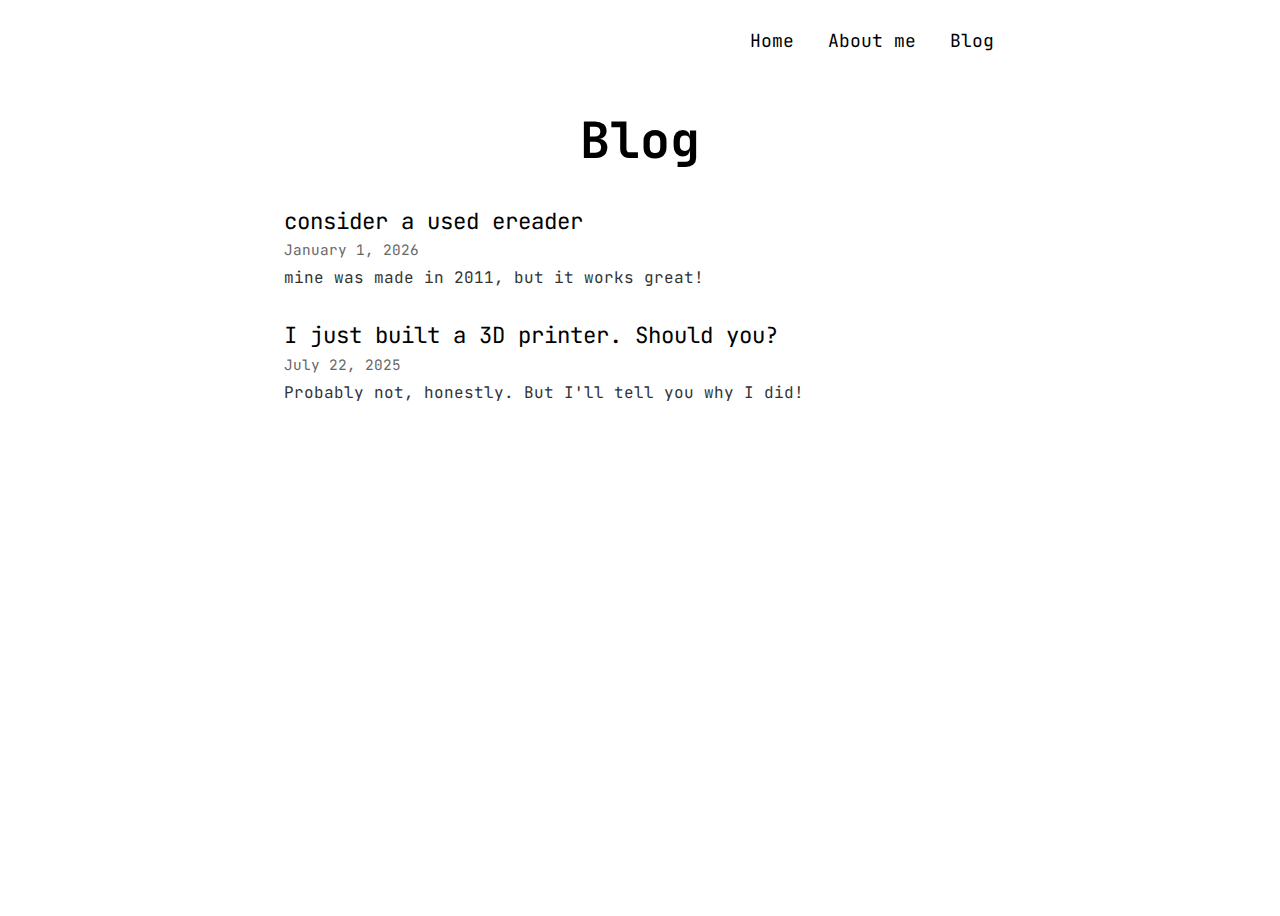
<file: blog/index.html>
<!DOCTYPE html>
<html lang="en">
  <head>
    <meta charset="UTF-8">
    <meta name="viewport" content="width=device-width, initial-scale=1.0">
    <meta http-equiv="X-UA-Compatible" content="ie=edge">
    <title>Blog</title>
    <link rel="stylesheet" href="../css/blogpost.css">
    <script defer src="../js/blog.js"></script>
  </head>
  <body>

    <div class="header">
      <div class = "header-right">
        <a href="../index.html">Home</a>
        <a href="../about.html">About me</a>
        <a href="index.html">Blog</a>
      </div>
    </div>

    <h1>Blog</h1>

    <div id="posts-container"></div>

  </body>
</html>
</file>
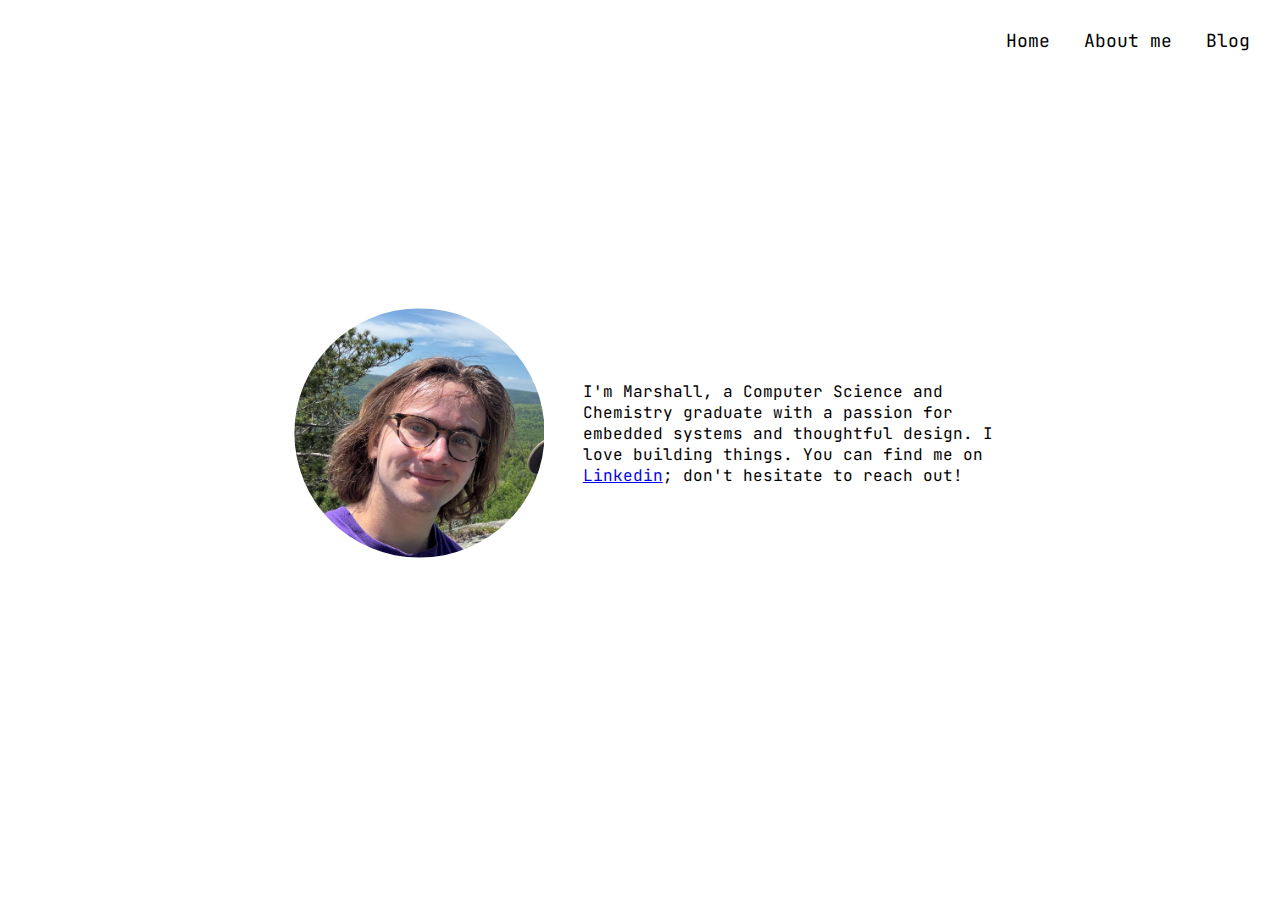
<file: about.html>
<!DOCTYPE html>
<html lang="en">
  <head>
    <meta charset="UTF-8">
    <meta name="viewport" content="width=device-width, initial-scale=1.0">
    <meta http-equiv="X-UA-Compatible" content="ie=edge">
    <title>HTML page</title>
    <link rel="stylesheet" href="css/about.css">
    

  </head>
  <body>

    <div class="header">
      <div class = "header-right">
        <a href="index.html">Home</a>
        <a href="#about">About me</a>
        <a href="blog/index.html">Blog</a>
      </div>
    </div>

   <div class="biz-card">
    <img class="biz-image" width = "270vw" src="img/me.png">
    <p class = "responsive-text">
        I'm Marshall, a Computer Science and Chemistry graduate with a passion for embedded systems and thoughtful design. I love building things. You can find me on <a href="https://www.linkedin.com/in/marshall-johnson2698/">Linkedin</a>; don't hesitate to reach out!
    </p>
   </div>

  </body>
</html>
</file>
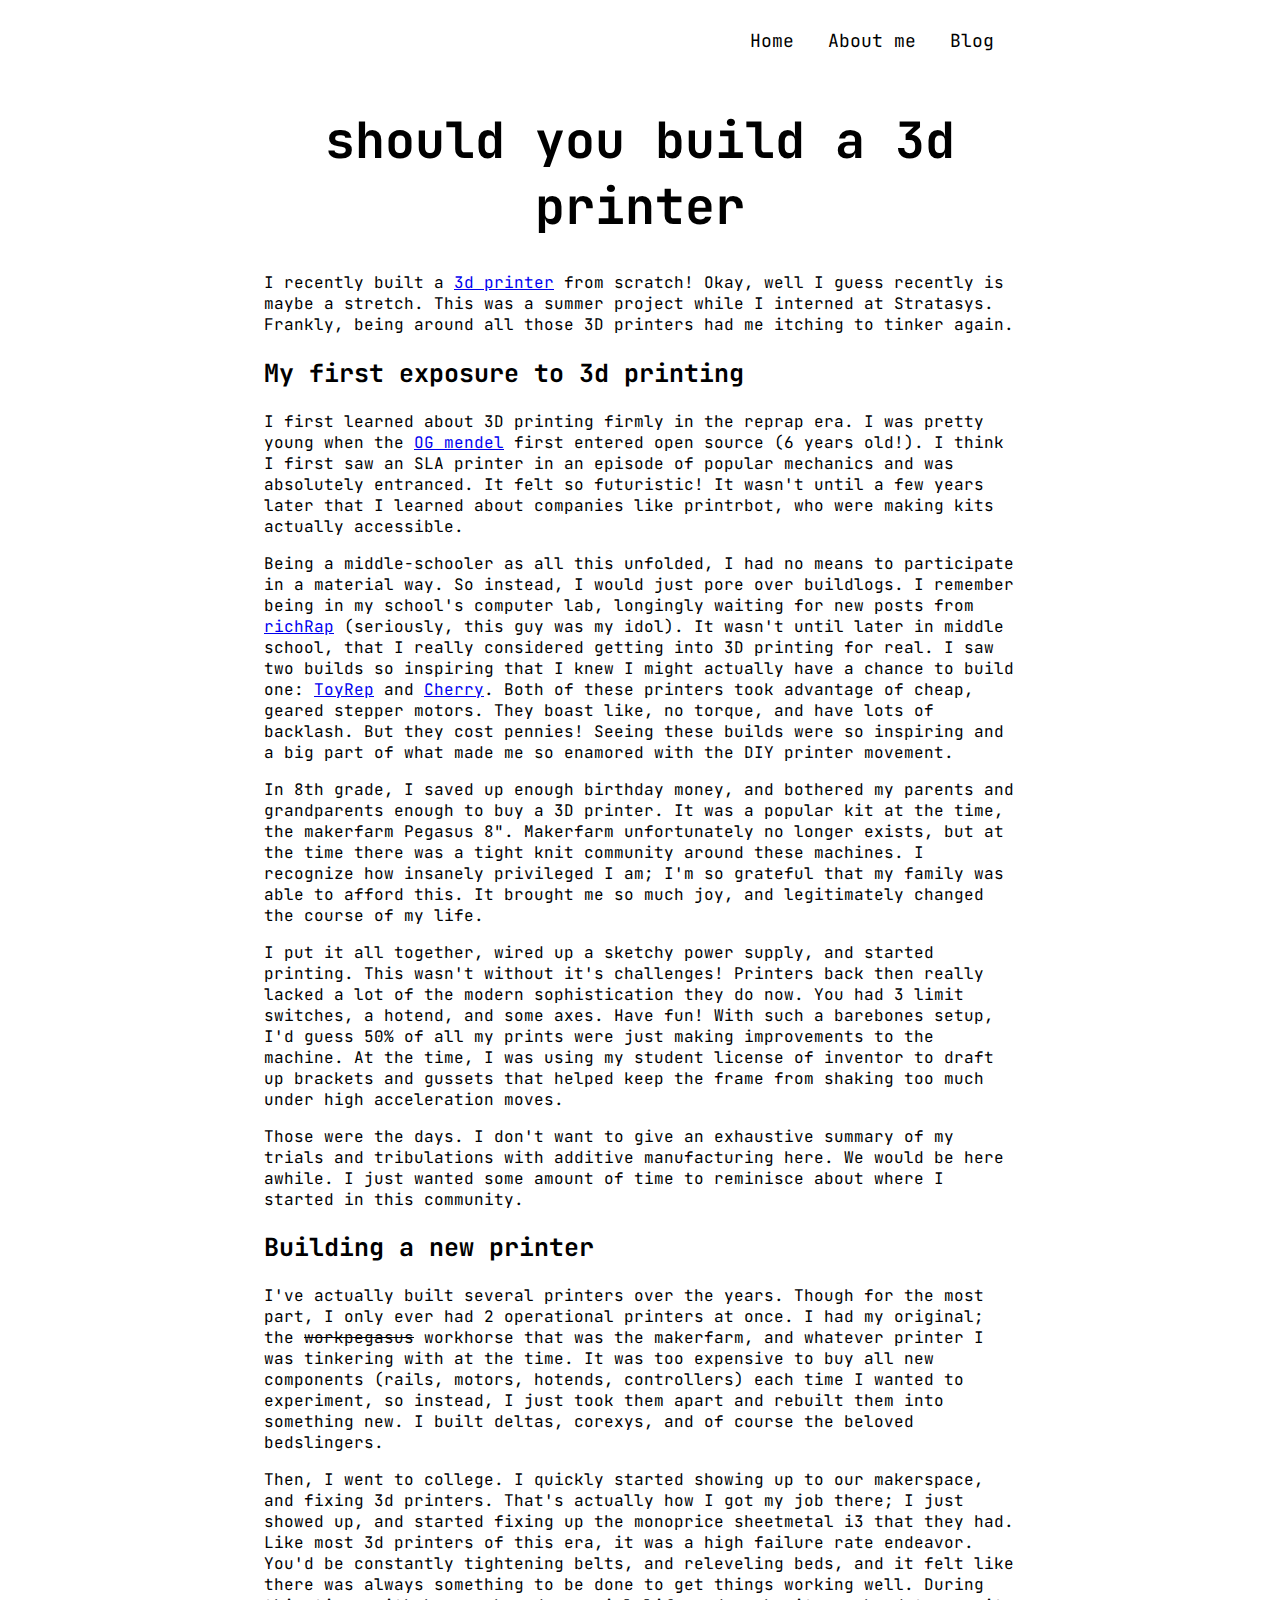
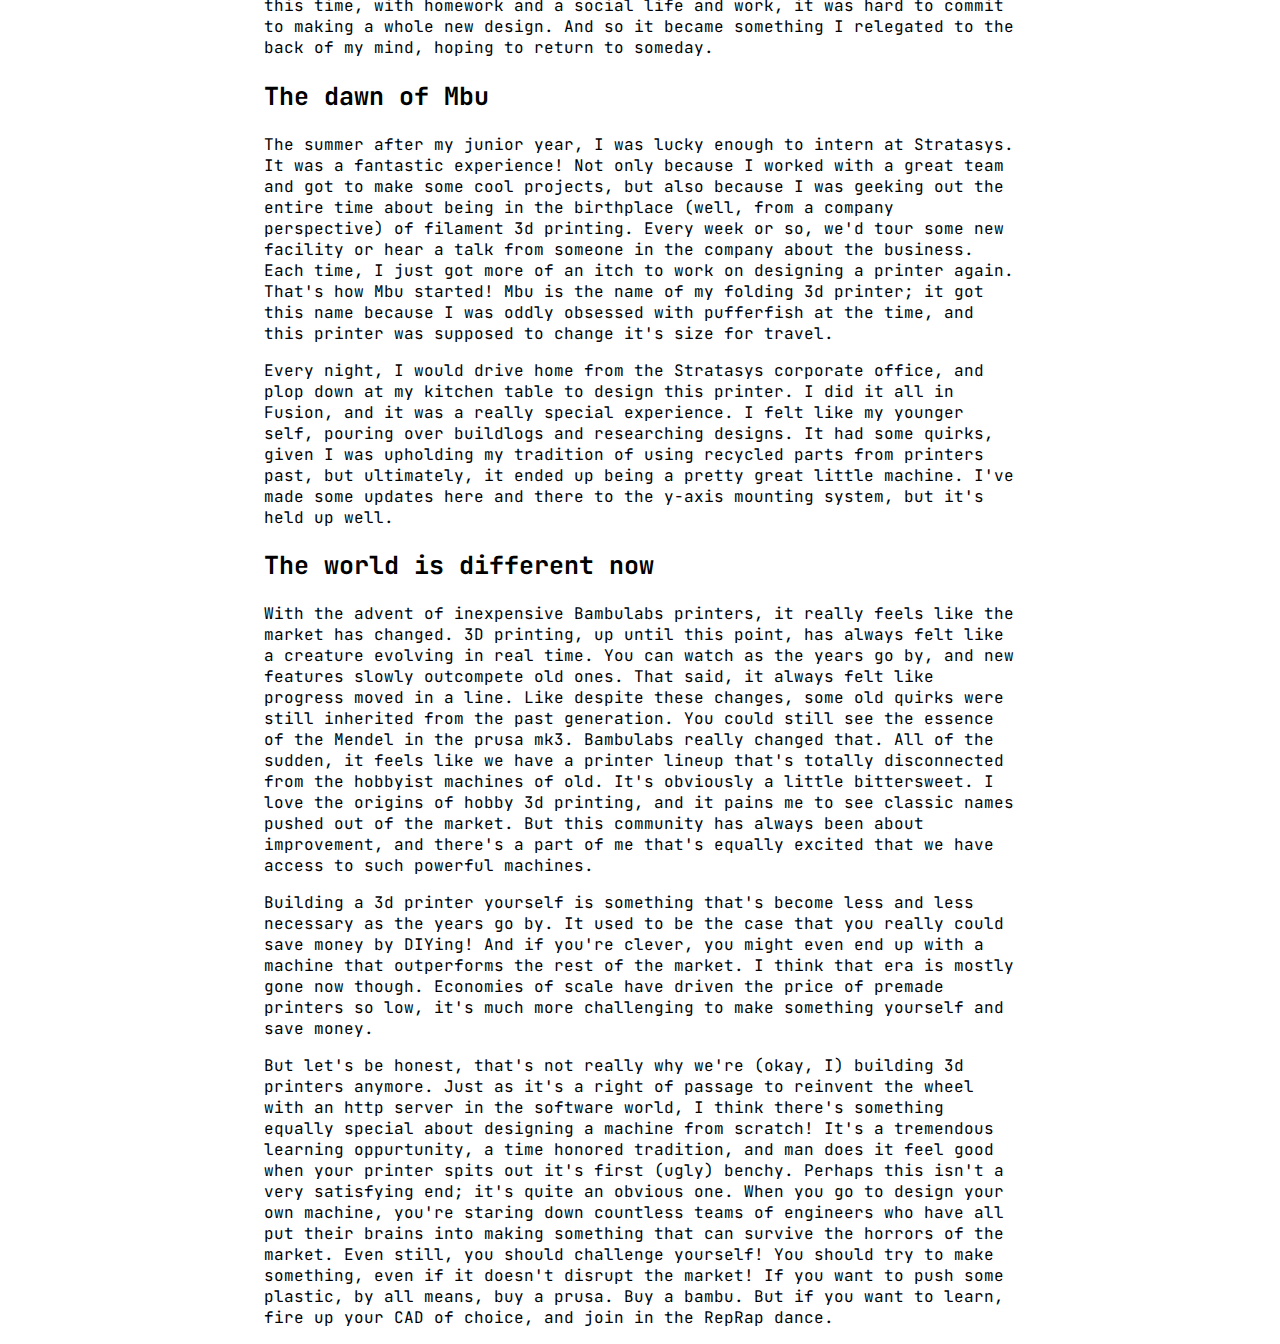
<file: blog/2025-07-22-mbu.html>
<!DOCTYPE html>
<html lang="en">
  <head>
    <meta charset="UTF-8">
    <meta name="viewport" content="width=device-width, initial-scale=1.0">
    <meta http-equiv="X-UA-Compatible" content="ie=edge">
    <title>HTML page</title>
    <link rel="stylesheet" href="../css/blogpost.css">

  </head>
  <body>

    <div class="header">
      <div class = "header-right">
        <a href="../index.html">Home</a>
        <a href="../about.html">About me</a>
        <a href="index.html">Blog</a>
      </div>
    </div>

      <h1 id="should-you-build-a-3d-printer">should you build a 3d printer</h1>
<p>I recently built a <a href="https://github.com/Marshall-J2698/Mbu">3d printer</a> from scratch! Okay, well I guess recently is maybe a stretch. This was a summer project while I interned at Stratasys. Frankly, being around all those 3D printers had me itching to tinker again.</p>
<h2 id="my-first-exposure-to-3d-printing">My first exposure to 3d printing</h2>
<p>I first learned about 3D printing firmly in the reprap era. I was pretty young when the <a href="https://reprap.org/wiki/Mendel">OG mendel</a> first entered open source (6 years old!). I think I first saw an SLA printer in an episode of popular mechanics and was absolutely entranced. It felt so futuristic! It wasn&#39;t until a few years later that I learned about companies like printrbot, who were making kits actually accessible. </p>
<p>Being a middle-schooler as all this unfolded, I had no means to participate in a material way. So instead, I would just pore over buildlogs. I remember being in my school&#39;s computer lab, longingly waiting for new posts from <a href="https://richrap.blogspot.com/">richRap</a> (seriously, this guy was my idol). It wasn&#39;t until later in middle school, that I really considered getting into 3D printing for real. I saw two builds so inspiring that I knew I might actually have a chance to build one: <a href="https://reprap.org/wiki/ToyREP">ToyRep</a> and <a href="https://www.instructables.com/Cherry-60-3D-Printer/">Cherry</a>. Both of these printers took advantage of cheap, geared stepper motors. They boast like, no torque, and have lots of backlash. But they cost pennies! Seeing these builds were so inspiring and a big part of what made me so enamored with the DIY printer movement.</p>
<p>In 8th grade, I saved up enough birthday money, and bothered my parents and grandparents enough to buy a 3D printer. It was a popular kit at the time, the makerfarm Pegasus 8&quot;. Makerfarm unfortunately no longer exists, but at the time there was a tight knit community around these machines. I recognize how insanely privileged I am; I&#39;m so grateful that my family was able to afford this. It brought me so much joy, and legitimately changed the course of my life.</p>
<p>I put it all together, wired up a sketchy power supply, and started printing. This wasn&#39;t without it&#39;s challenges! Printers back then really lacked a lot of the modern sophistication they do now. You had 3 limit switches, a hotend, and some axes. Have fun! With such a barebones setup, I&#39;d guess 50% of all my prints were just making improvements to the machine. At the time, I was using my student license of inventor to draft up brackets and gussets that helped keep the frame from shaking too much under high acceleration moves.</p>
<p>Those were the days. I don&#39;t want to give an exhaustive summary of my trials and tribulations with additive manufacturing here. We would be here awhile. I just wanted some amount of time to reminisce about where I started in this community. </p>
<h2 id="building-a-new-printer">Building a new printer</h2>
<p>I&#39;ve actually built several printers over the years. Though for the most part, I only ever had 2 operational printers at once. I had my original; the <del>workpegasus</del> workhorse that was the makerfarm, and whatever printer I was tinkering with at the time. It was too expensive to buy all new components (rails, motors, hotends, controllers) each time I wanted to experiment, so instead, I just took them apart and rebuilt them into something new. I built deltas, corexys, and of course the beloved bedslingers. </p>
<p>Then, I went to college. I quickly started showing up to our makerspace, and fixing 3d printers. That&#39;s actually how I got my job there; I just showed up, and started fixing up the monoprice sheetmetal i3 that they had. Like most 3d printers of this era, it was a high failure rate endeavor. You&#39;d be constantly tightening belts, and releveling beds, and it felt like there was always something to be done to get things working well. During this time, with homework and a social life and work, it was hard to commit to making a whole new design. And so it became something I relegated to the back of my mind, hoping to return to someday.</p>
<h2 id="the-dawn-of-mbu">The dawn of Mbu</h2>
<p>The summer after my junior year, I was lucky enough to intern at Stratasys. It was a fantastic experience! Not only because I worked with a great team and got to make some cool projects, but also because I was geeking out the entire time about being in the birthplace (well, from a company perspective) of filament 3d printing. Every week or so, we&#39;d tour some new facility or hear a talk from someone in the company about the business. Each time, I just got more of an itch to work on designing a printer again. That&#39;s how Mbu started! Mbu is the name of my folding 3d printer; it got this name because I was oddly obsessed with pufferfish at the time, and this printer was supposed to change it&#39;s size for travel.</p>
<p>Every night, I would drive home from the Stratasys corporate office, and plop down at my kitchen table to design this printer. I did it all in Fusion, and it was a really special experience. I felt like my younger self, pouring over buildlogs and researching designs. It had some quirks, given I was upholding my tradition of using recycled parts from printers past, but ultimately, it ended up being a pretty great little machine. I&#39;ve made some updates here and there to the y-axis mounting system, but it&#39;s held up well.</p>
<h2 id="the-world-is-different-now">The world is different now</h2>
<p>With the advent of inexpensive Bambulabs printers, it really feels like the market has changed. 3D printing, up until this point, has always felt like a creature evolving in real time. You can watch as the years go by, and new features slowly outcompete old ones. That said, it always felt like progress moved in a line. Like despite these changes, some old quirks were still inherited from the past generation. You could still see the essence of the Mendel in the prusa mk3. Bambulabs really changed that. All of the sudden, it feels like we have a printer lineup that&#39;s totally disconnected from the hobbyist machines of old. It&#39;s obviously a little bittersweet. I love the origins of hobby 3d printing, and it pains me to see classic names pushed out of the market. But this community has always been about improvement, and there&#39;s a part of me that&#39;s equally excited that we have access to such powerful machines. </p>
<p>Building a 3d printer yourself is something that&#39;s become less and less necessary as the years go by. It used to be the case that you really could save money by DIYing! And if you&#39;re clever, you might even end up with a machine that outperforms the rest of the market. I think that era is mostly gone now though. Economies of scale have driven the price of premade printers so low, it&#39;s much more challenging to make something yourself and save money. </p>
<p>But let&#39;s be honest, that&#39;s not really why we&#39;re (okay, I) building 3d printers anymore. Just as it&#39;s a right of passage to reinvent the wheel with an http server in the software world, I think there&#39;s something equally special about designing a machine from scratch! It&#39;s a tremendous learning oppurtunity, a time honored tradition, and man does it feel good when your printer spits out it&#39;s first (ugly) benchy. Perhaps this isn&#39;t a very satisfying end; it&#39;s quite an obvious one. When you go to design your own machine, you&#39;re staring down countless teams of engineers who have all put their brains into making something that can survive the horrors of the market. Even still, you should challenge yourself! You should try to make something, even if it doesn&#39;t disrupt the market! If you want to push some plastic, by all means, buy a prusa. Buy a bambu. But if you want to learn, fire up your CAD of choice, and join in the RepRap dance.</p>


    

  </body>
</html>
</file>
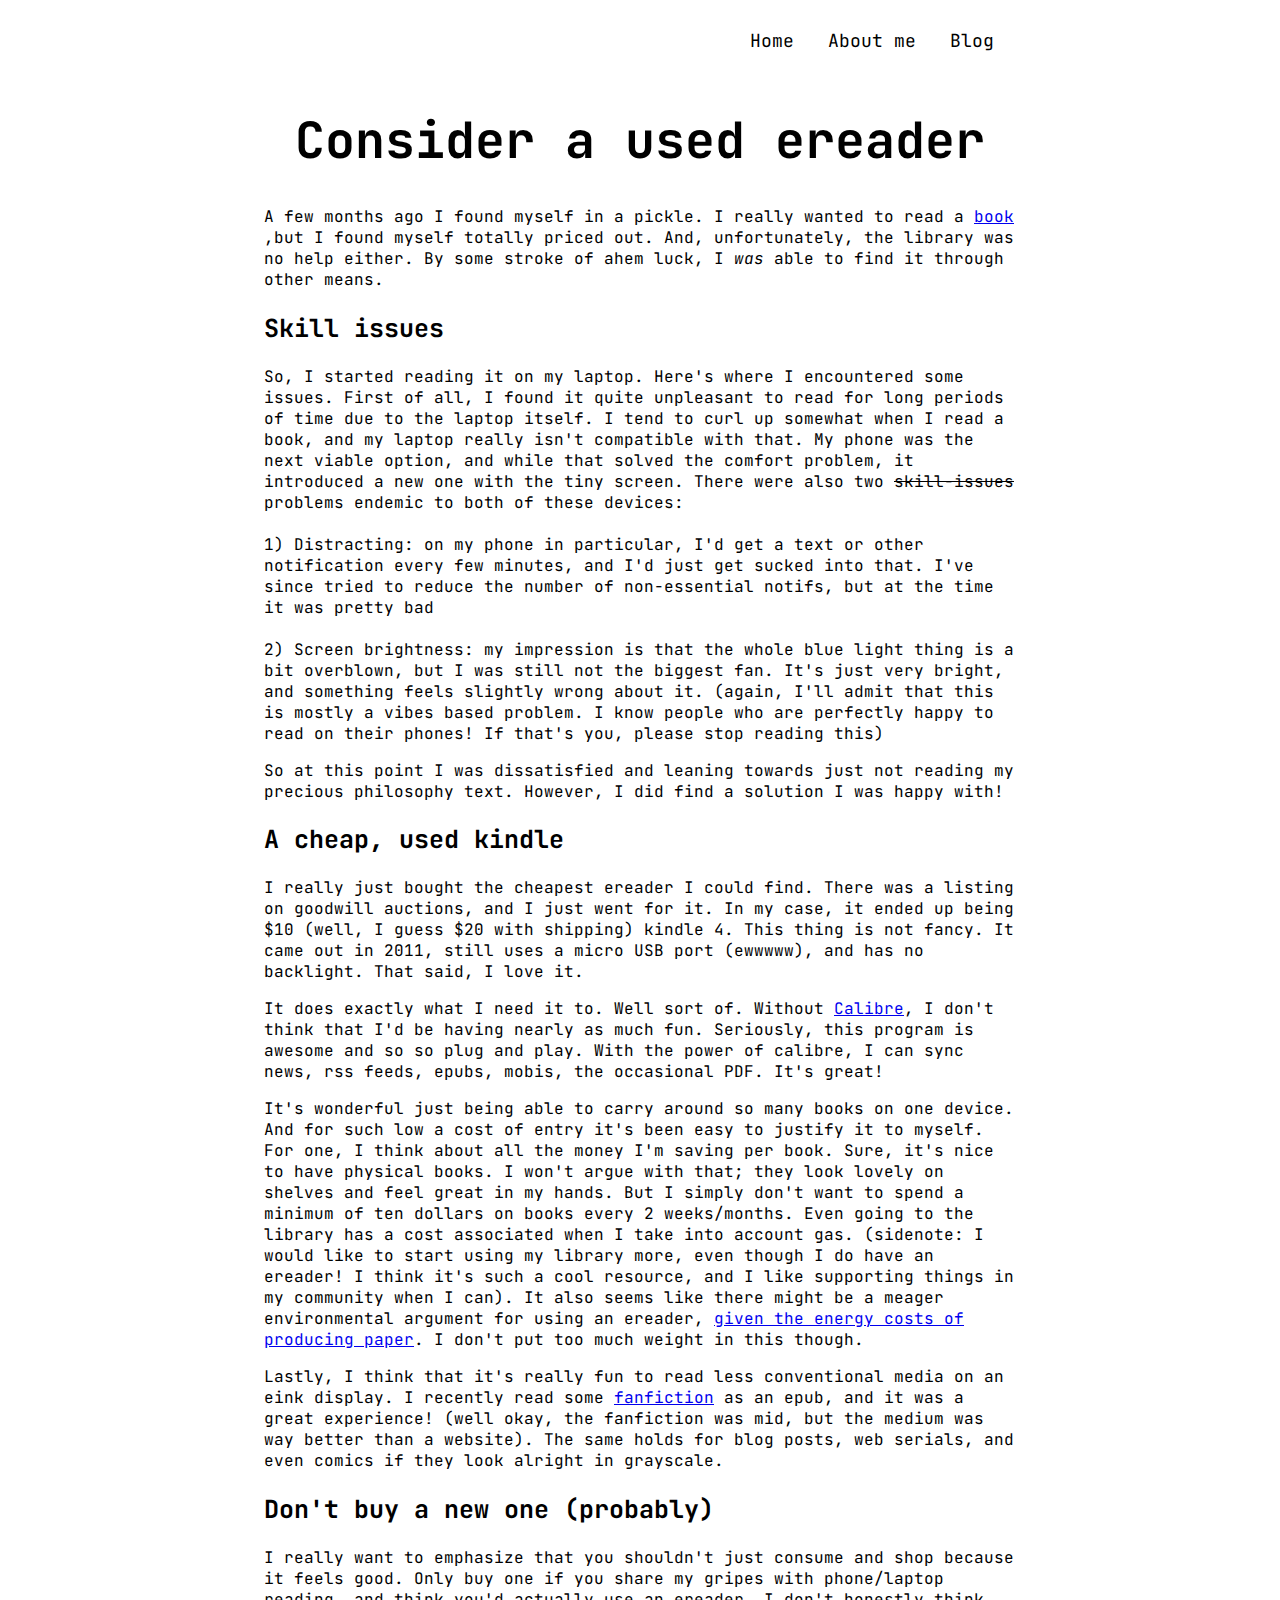
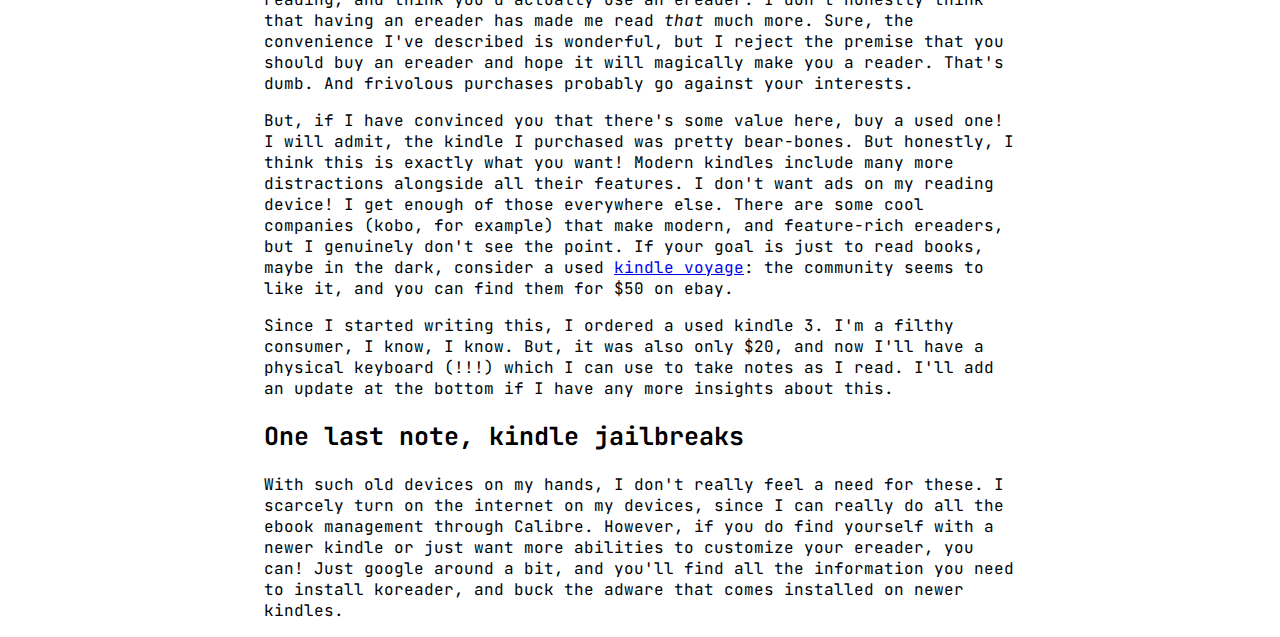
<file: blog/2026-01-01-usedereader.html>
<!DOCTYPE html>
<html lang="en">

<head>
  <meta charset="UTF-8">
  <meta name="viewport" content="width=device-width, initial-scale=1.0">
  <meta http-equiv="X-UA-Compatible" content="ie=edge">
  <title>HTML page</title>
  <link rel="stylesheet" href="../css/blogpost.css">

</head>

<body>

  <div class="header">
    <div class="header-right">
      <a href="../index.html">Home</a>
      <a href="../about.html">About me</a>
      <a href="index.html">Blog</a>
    </div>
  </div>

  <h1 id="consider-a-used-ereader">Consider a used ereader</h1>
  <p>A few months ago I found myself in a pickle. I really wanted to read a <a
      href="https://www.routledge.com/The-Ethics-of-Eating-Animals-Usually-Bad-Sometimes-Wrong-Often-Permissible/Fischer/p/book/9781032089744">book</a>
    ,but I found myself totally priced out. And, unfortunately, the library was no help either. By some stroke of ahem
    luck, I <em>was</em> able to find it through other means. </p>
  <h2 id="skill-issues">Skill issues</h2>
  <p>So, I started reading it on my laptop. Here&#39;s where I encountered some issues. First of all, I found it quite
    unpleasant to read for long periods of time due to the laptop itself. I tend to curl up somewhat when I read a book,
    and my laptop really isn&#39;t compatible with that. My phone was the next viable option, and while that solved the
    comfort problem, it introduced a new one with the tiny screen. There were also two <del>skill-issues</del> problems
    endemic to both of these devices:<br></br>
    1) Distracting: on my phone in particular, I&#39;d get a text or other notification every few minutes, and I&#39;d
    just get sucked into that. I&#39;ve since tried to reduce the number of non-essential notifs, but at the time it was
    pretty bad<br></br>
    2) Screen brightness: my impression is that the whole blue light thing is a bit overblown, but I was still not the
    biggest fan. It&#39;s just very bright, and something feels slightly wrong about it. (again, I&#39;ll admit that
    this is mostly a vibes based problem. I know people who are perfectly happy to read on their phones! If that&#39;s
    you, please stop reading this)</p>
  <p>So at this point I was dissatisfied and leaning towards just not reading my precious philosophy text. However, I
    did find a solution I was happy with!</p>
  <h2 id="a-cheap-used-kindle">A cheap, used kindle</h2>
  <p>I really just bought the cheapest ereader I could find. There was a listing on goodwill auctions, and I just went
    for it. In my case, it ended up being $10 (well, I guess $20 with shipping) kindle 4. This thing is not fancy. It
    came out in 2011, still uses a micro USB port (ewwwww), and has no backlight. That said, I love it. </p>
  <p>It does exactly what I need it to. Well sort of. Without <a href="https://calibre-ebook.com/about">Calibre</a>, I
    don&#39;t think that I&#39;d be having nearly as much fun. Seriously, this program is awesome and so so plug and
    play. With the power of calibre, I can sync news, rss feeds, epubs, mobis, the occasional PDF. It&#39;s great! </p>
  <p>It&#39;s wonderful just being able to carry around so many books on one device. And for such low a cost of entry
    it&#39;s been easy to justify it to myself. For one, I think about all the money I&#39;m saving per book. Sure,
    it&#39;s nice to have physical books. I won&#39;t argue with that; they look lovely on shelves and feel great in my
    hands. But I simply don&#39;t want to spend a minimum of ten dollars on books every 2 weeks/months. Even going to
    the library has a cost associated when I take into account gas. (sidenote: I would like to start using my library
    more, even though I do have an ereader! I think it&#39;s such a cool resource, and I like supporting things in my
    community when I can). It also seems like there might be a meager environmental argument for using an ereader, <a
      href="https://andymasley.substack.com/p/computing-is-efficient">given the energy costs of producing paper</a>. I
    don&#39;t put too much weight in this though.</p>
  <p>Lastly, I think that it&#39;s really fun to read less conventional media on an eink display. I recently read some
    <a href="https://www.fimfiction.net/story/62074/friendship-is-optimal">fanfiction</a> as an epub, and it was a great
    experience! (well okay, the fanfiction was mid, but the medium was way better than a website). The same holds for
    blog posts, web serials, and even comics if they look alright in grayscale.</p>
  <h2 id="don-t-buy-a-new-one-probably-">Don&#39;t buy a new one (probably)</h2>
  <p>I really want to emphasize that you shouldn&#39;t just consume and shop because it feels good. Only buy one if you
    share my gripes with phone/laptop reading, and think you&#39;d actually use an ereader. I don&#39;t honestly think
    that having an ereader has made me read <em>that</em> much more. Sure, the convenience I&#39;ve described is
    wonderful, but I reject the premise that you should buy an ereader and hope it will magically make you a reader.
    That&#39;s dumb. And frivolous purchases probably go against your interests.</p>
  <p>But, if I have convinced you that there&#39;s some value here, buy a used one! I will admit, the kindle I purchased
    was pretty bear-bones. But honestly, I think this is exactly what you want! Modern kindles include many more
    distractions alongside all their features. I don&#39;t want ads on my reading device! I get enough of those
    everywhere else. There are some cool companies (kobo, for example) that make modern, and feature-rich ereaders, but
    I genuinely don&#39;t see the point. If your goal is just to read books, maybe in the dark, consider a used <a
      href="https://www.reddit.com/r/ereader/comments/1fgpq99/kindle_4_from_2011_better_than_kindle_paperwhite/">kindle
      voyage</a>: the community seems to like it, and you can find them for $50 on ebay. </p>
  <p>Since I started writing this, I ordered a used kindle 3. I&#39;m a filthy consumer, I know, I know. But, it was
    also only $20, and now I&#39;ll have a physical keyboard (!!!) which I can use to take notes as I read. I&#39;ll add
    an update at the bottom if I have any more insights about this. </p>
  <h2 id="one-last-note-kindle-jailbreaks">One last note, kindle jailbreaks</h2>
  <p>With such old devices on my hands, I don&#39;t really feel a need for these. I scarcely turn on the internet on my
    devices, since I can really do all the ebook management through Calibre. However, if you do find yourself with a
    newer kindle or just want more abilities to customize your ereader, you can! Just google around a bit, and
    you&#39;ll find all the information you need to install koreader, and buck the adware that comes installed on newer
    kindles. </p>


  <div class="date">

  </div>




</body>

</html>
</file>
<file: css/blogpost.css>
@import url('https://fonts.googleapis.com/css?family=JetBrains Mono');
body {
    background-image: White;
    min-height: 100vh;
    font-family: 'JetBrains Mono',Verdana, Geneva, Tahoma, sans-serif;
    /* font-family: Merriweather,Georgia,serif; */
    padding-left: 20%;
    padding-right: 20%;
}

::-webkit-scrollbar {
    width: 0;  
    background: transparent;  
}

h1 {
    text-align: center;
    color:black;
    font-size: 50px;

}

h2 {
    color: black;
    font-size: 25px; 
}






.header{
    overflow: hidden;
    padding: 20px 10px;
}

.header-right{
    text-align: right;
}

.header a {
  color: black;
  text-align: center;
  padding: 12px;
  text-decoration: none;
  font-size: 18px;
  line-height: 25px;
  border-radius: 4px;
  background-color: white;
  transition: 0.3s;
}

.header a:hover{
    background-color: rgba(0, 128, 128,.2);
}

#posts-container {
    max-width: 800px;
    margin: 0 auto;
    padding: 0 20px;
}

.post-entry {
    margin-bottom: 2em;
}

.post-title {
    font-size: 1.4em;
    color: black;
    text-decoration: none;
    transition: color 0.3s;
}

.post-title:hover {
    color: #598381;
}

.post-date {
    display: block;
    color: #666;
    font-size: 0.9em;
    margin: 0.3em 0;
}

.post-description {
    margin: 0.5em 0 0 0;
    color: #333;
}
</file>
<file: css/about.css>
@import url('https://fonts.googleapis.com/css?family=JetBrains Mono');
body {
    background-image: White;
    min-height: 100vh;
    font-family: 'JetBrains Mono',Verdana, Geneva, Tahoma, sans-serif;
    /* font-family: Merriweather,Georgia,serif; */
    /* overflow: hidden; */
    /* scrollbar-width: none; */
    
}

::-webkit-scrollbar {
    width: 0;  /* Remove scrollbar space */
    background: transparent;  /* Optional: just make scrollbar invisible */
}


.biz-card p{
    margin: 0 auto;
}

.header{
    overflow: hidden;
    padding: 20px 10px;
}

.header-right{
    text-align: right;
}

.header a {
  color: black;
  text-align: center;
  padding: 12px;
  text-decoration: none;
  font-size: 18px;
  line-height: 25px;
  border-radius: 4px;
  background-color: white;
  transition: 0.3s;
}

.header a:hover{
    background-color: rgba(0, 128, 128,.2);
}

.biz-card {
    display: flex;
    place-items: center;
    justify-content: center;
    width: 60vw;
    margin: 0 auto;
    /* font-size: 30px; */
    /* padding: 10px; */
	height:80vh;
	align-items:center;
}

.biz-card .biz-image {
    float: left;
    object-fit: contain;
    border-radius: 50%;
    padding: 3vw;
    /* max-height: 60vh; */
    width: 100%;
    height: auto;
    max-width: 250px;
}

.p .responsive-text {
    flex:1;
    overflow-y: auto;
    font-size: clamp(10px, 4vw, 30px);
}

@media (max-width: 768px) {
    .biz-card {
        flex-direction: column;
        text-align: center;
    }
    
    .responsive-text {
        padding-left: 0;
        padding-top: 20px;
    }
}
</file>
